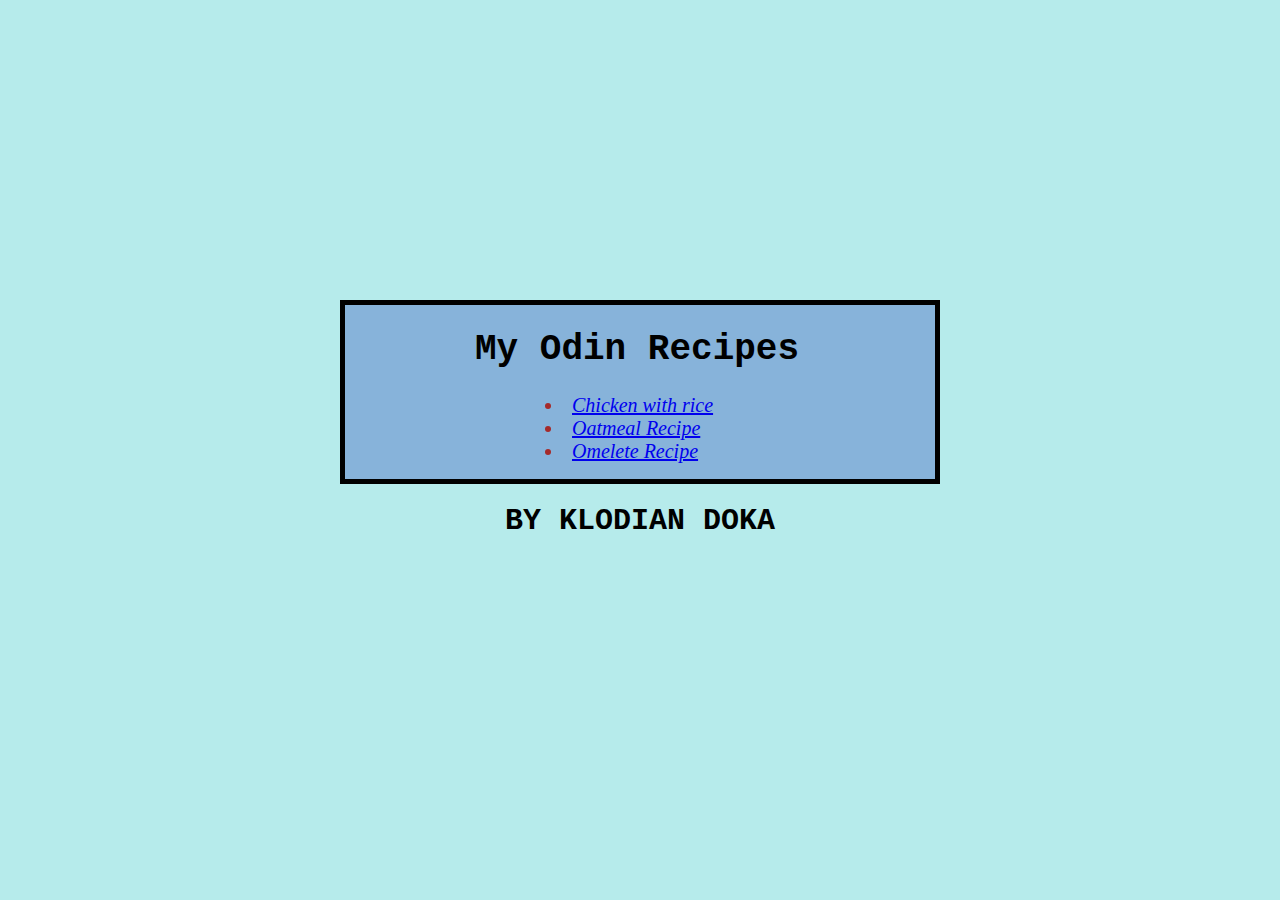
<file: index.html>
<!DOCTYPE html>
<html lang="en">
<head>
    <meta charset="UTF-8">
    <meta name="viewport" content="width=device-width, initial-scale=1.0">
    <link rel="stylesheet" href="style.css">
    <title>Odin Recipes</title>
</head>
<body id="indexBody">
    <div id="mainBody">
        <h1 class="title">My Odin Recipes</h1>
            <ul class="parent">
                <li class="list"><a href="recipes/chicken-rice.html">Chicken with rice</a></li>
                <li class="list"><a href="recipes/oatmeal.html">Oatmeal Recipe</a></li>
                <li class="list"><a href="recipes/omelete.html">Omelete Recipe</a></li>
            </ul>
    </div>
    <div class="owner">BY KLODIAN DOKA</div>
    
 
</body>
</html>
</file>
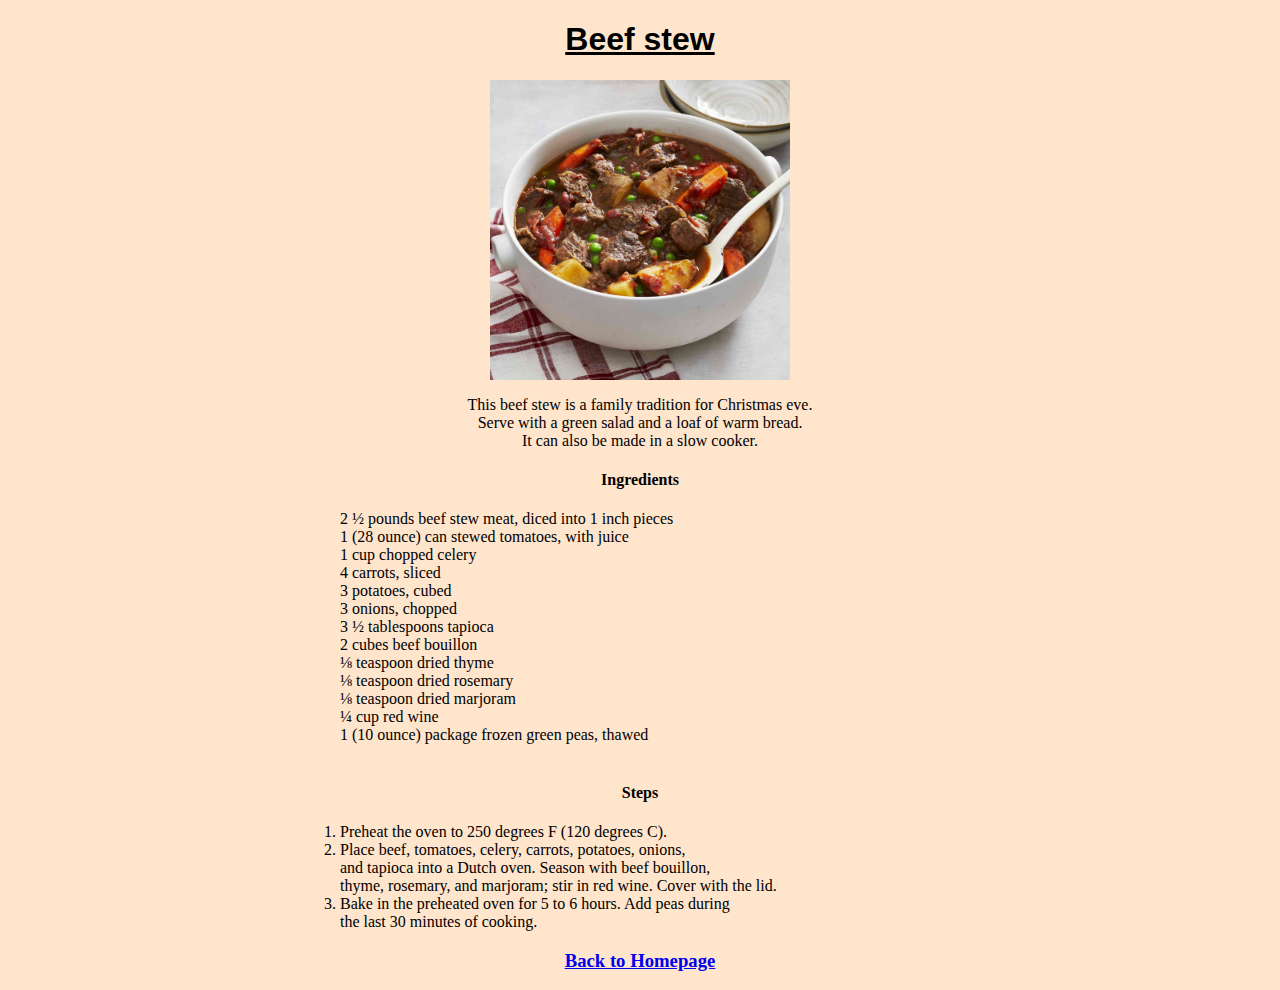
<file: recipes/beefstew.html>
<!DOCTYPE html>
<html lang="en">
<head>
    <link rel="stylesheet" href="../style/style.css">
    <meta charset="UTF-8">
    <meta name="viewport" content="width=device-width, initial-scale=1.0">
    <title>Beef Stew</title>
</head>
<body>
    <div class="recipes-title">
        <h1>Beef stew</h1>
    </div>
    <img class="recipes-img" src="../img/beefstew.jpg" alt="Beef stew" height="300" width="300">
        <div class="recipes-desc">
        <p>This beef stew is a family tradition for Christmas eve. <br>
       Serve with a green salad and a loaf of warm bread. <br>
       It can also be made in a slow cooker.</p>
    </div>
    
    <div class="main-page">
        <div class="recipes-ingredients">
            <h4>Ingredients</h4>
            <ul>
                <li>2 ½ pounds beef stew meat, diced into 1 inch pieces</li>
                <li>1 (28 ounce) can stewed tomatoes, with juice</li>
                <li>1 cup chopped celery</li>
                <li>4 carrots, sliced</li>
                <li>3 potatoes, cubed</li>
                <li>3 onions, chopped</li>
                <li>3 ½ tablespoons tapioca</li>
                <li>2 cubes beef bouillon</li>
                <li>⅛ teaspoon dried thyme</li>
                <li>⅛ teaspoon dried rosemary</li>
                <li>⅛ teaspoon dried marjoram</li>
                <li>¼ cup red wine</li>
                <li>1 (10 ounce) package frozen green peas, thawed</li>
             </ul>
        </div>  
    <br>
        <div class="recipes-steps">
            <h4>Steps</h4>
                <ol>
                    <li>Preheat the oven to 250 degrees F (120 degrees C).</li>
                    <li>Place beef, tomatoes, celery, carrots, potatoes, onions,<br>
                    and tapioca into a Dutch oven. Season with beef bouillon,<br>
                    thyme, rosemary, and marjoram; stir in red wine. Cover with the lid.</li>
                    <li>Bake in the preheated oven for 5 to 6 hours. Add peas during <br>
                    the last 30 minutes of cooking.</li>
                </ol>

        </div>
    
    </div>
    
    <h3 class="footer"><a href="../index.html">Back to Homepage</a></h3>
</body>
</html>
</file>
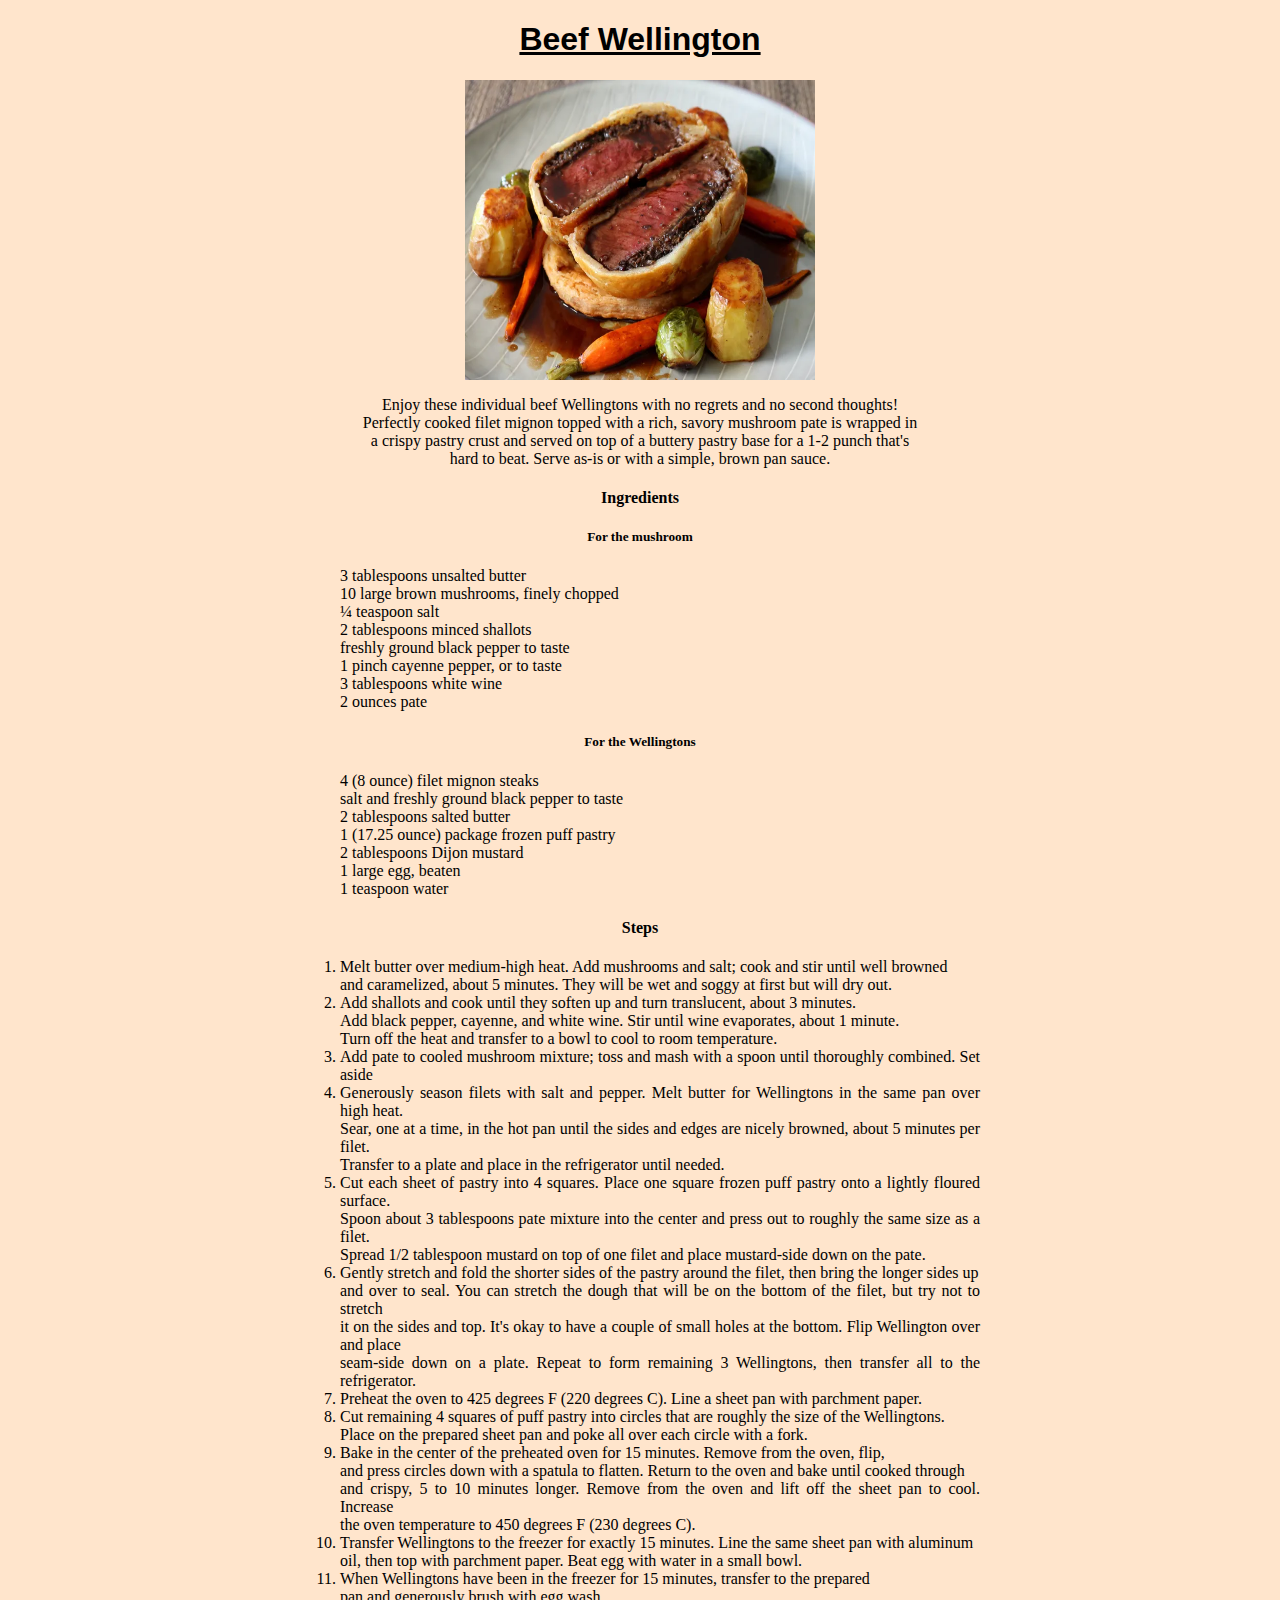
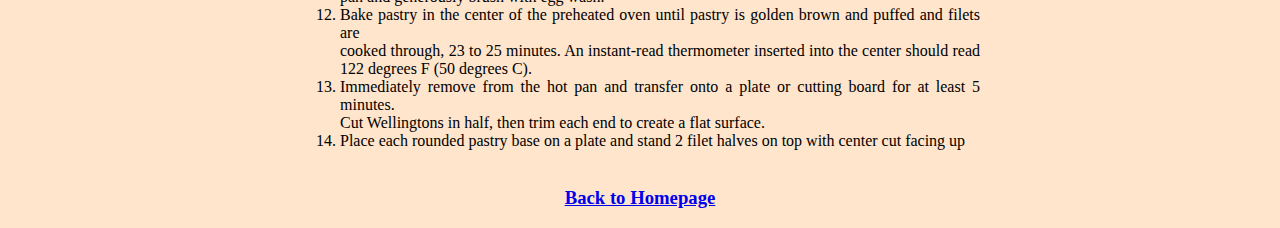
<file: recipes/beefwellington.html>
<!DOCTYPE html>
<html lang="en">
<head>
    <link rel="stylesheet" href="../style/style.css">
    <meta charset="UTF-8">
    <meta name="viewport" content="width=device-width, initial-scale=1.0">
    <title>Beef Wellington</title>
</head>
<body>
    <div class="recipes-title">
        <h1>Beef Wellington</h1>
    </div>
    <img class="recipes-img" src="../img/beefwellington.jpg" alt="Beef Wellington" height="300" width="350">
    <div class="recipes-desc">
        <p>Enjoy these individual beef Wellingtons with no regrets and no second thoughts! <br>
           Perfectly cooked filet mignon topped with a rich, savory mushroom pate is wrapped in <br>
           a crispy pastry crust and served on top of a buttery pastry base for a 1-2 punch that's <br>
           hard to beat. Serve as-is or with a simple, brown pan sauce.</p>
    </div>
    <div class="main-page">
        <div class="recipes-ingredients">
            <h4>Ingredients</h4>
            <h5>For the mushroom</h5>
            <ul>
                <li>3 tablespoons unsalted butter</li>
                <li>10 large brown mushrooms, finely chopped</li>
                <li>¼ teaspoon salt</li>
                <li>2 tablespoons minced shallots</li>
                <li>freshly ground black pepper to taste</li>
                <li>1 pinch cayenne pepper, or to taste</li>
                <li>3 tablespoons white wine</li>
                <li>2 ounces pate</li>
            </ul>
            <h5>For the Wellingtons</h5>
            <ul>
                <li>4 (8 ounce) filet mignon steaks</li>
                <li>salt and freshly ground black pepper to taste</li>
                <li>2 tablespoons salted butter</li>
                <li>1 (17.25 ounce) package frozen puff pastry</li>
                <li>2 tablespoons Dijon mustard</li>
                <li>1 large egg, beaten</li>
                <li>1 teaspoon water</li>
            </ul>
        </div>
        <div class="recipes-steps">
            <h4>Steps</h4>
    <ol>
        <li>Melt butter over medium-high heat. Add mushrooms and salt; cook and stir until well browned <br>
            and caramelized, about 5 minutes. They will be wet and soggy at first but will dry out.</li>
        <li>Add shallots and cook until they soften up and turn translucent, about 3 minutes. <br>
            Add black pepper, cayenne, and white wine. Stir until wine evaporates, about 1 minute. <br> 
            Turn off the heat and transfer to a bowl to cool to room temperature.</li>
        <li>Add pate to cooled mushroom mixture; toss and mash with a spoon until thoroughly combined. Set aside</li>
        <li>Generously season filets with salt and pepper. Melt butter for Wellingtons in the same pan over high heat. <br>
            Sear, one at a time, in the hot pan until the sides and edges are nicely browned, about 5 minutes per filet. <br>
            Transfer to a plate and place in the refrigerator until needed.</li>
        <li>Cut each sheet of pastry into 4 squares. Place one square frozen puff pastry onto a lightly floured surface. <br>
            Spoon about 3 tablespoons pate mixture into the center and press out to roughly the same size as a filet. <br>
            Spread 1/2 tablespoon mustard on top of one filet and place mustard-side down on the pate.</li>
        <li>Gently stretch and fold the shorter sides of the pastry around the filet, then bring the longer sides up <br>
            and over to seal. You can stretch the dough that will be on the bottom of the filet, but try not to stretch <br>
            it on the sides and top. It's okay to have a couple of small holes at the bottom. Flip Wellington over and place <br>
            seam-side down on a plate. Repeat to form remaining 3 Wellingtons, then transfer all to the refrigerator.</li>
        <li>Preheat the oven to 425 degrees F (220 degrees C). Line a sheet pan with parchment paper.</li>
        <li>Cut remaining 4 squares of puff pastry into circles that are roughly the size of the Wellingtons. <br>
            Place on the prepared sheet pan and poke all over each circle with a fork.</li>
        <li>Bake in the center of the preheated oven for 15 minutes. Remove from the oven, flip, <br>
            and press circles down with a spatula to flatten. Return to the oven and bake until cooked through <br>
            and crispy, 5 to 10 minutes longer. Remove from the oven and lift off the sheet pan to cool. Increase <br>
             the oven temperature to 450 degrees F (230 degrees C).</li>
        <li>Transfer Wellingtons to the freezer for exactly 15 minutes. Line the same sheet pan with aluminum <br>
            oil, then top with parchment paper. Beat egg with water in a small bowl.</li>
        <li>When Wellingtons have been in the freezer for 15 minutes, transfer to the prepared <br>
            pan and generously brush with egg wash.</li>
        <li>Bake pastry in the center of the preheated oven until pastry is golden brown and puffed and filets are <br>
            cooked through, 23 to 25 minutes. An instant-read thermometer inserted into the center should read 122 degrees F (50 degrees C).</li>
        <li>Immediately remove from the hot pan and transfer onto a plate or cutting board for at least 5 minutes. <br>
             Cut Wellingtons in half, then trim each end to create a flat surface.</li>
        <li>Place each rounded pastry base on a plate and stand 2 filet halves on top with center cut facing up</li>   
    </ol>
        </div>
    </div>
    
    <br>
    
    <h3 class="footer"><a href="../index.html">Back to Homepage</a></h3>
</body>
</html>
</file>
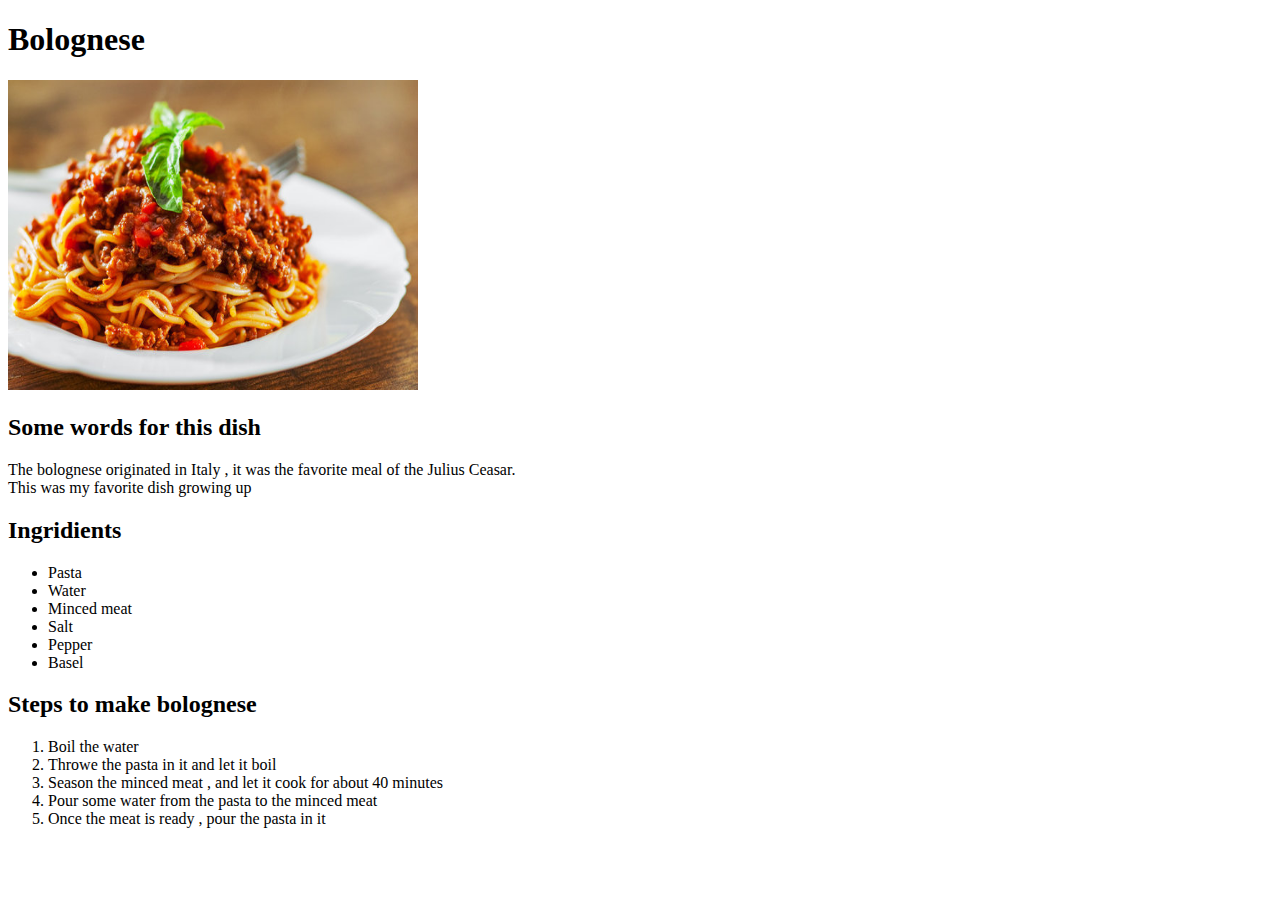
<file: recipes/bolognese.html>
<!DOCTYPE html>
<html lang="en">
<head>
    <meta charset="UTF-8">
    <meta name="viewport" content="width=device-width, initial-scale=1.0">
    <title>Bolognese</title>
</head>
<body>
    <h1>Bolognese</h1>
    <img src="img/bolognese.jpg" alt="Bolognese" height="310" width="410">
    <h2>Some words for this dish</h2>
    <p1>The bolognese originated in Italy , it was the favorite meal of the Julius Ceasar. <br>
    This was my favorite dish growing up</p1>
    <h2>Ingridients</h2>
    <ul>
        <li>Pasta</li>
        <li>Water</li>
        <li>Minced meat</li>
        <li>Salt</li>
        <li>Pepper</li>
        <li>Basel</li>
    </ul>
    <h2>Steps to make bolognese</h2>
    <ol>
        <li>Boil the water</li>
        <li>Throwe the pasta in it and let it boil</li>
        <li>Season the minced meat , and let it cook for about 40 minutes</li>
        <li>Pour some water from the pasta to the minced meat</li>
        <li>Once the meat is ready , pour the pasta in it</li>
    </ol>
</body>
</html>
</file>
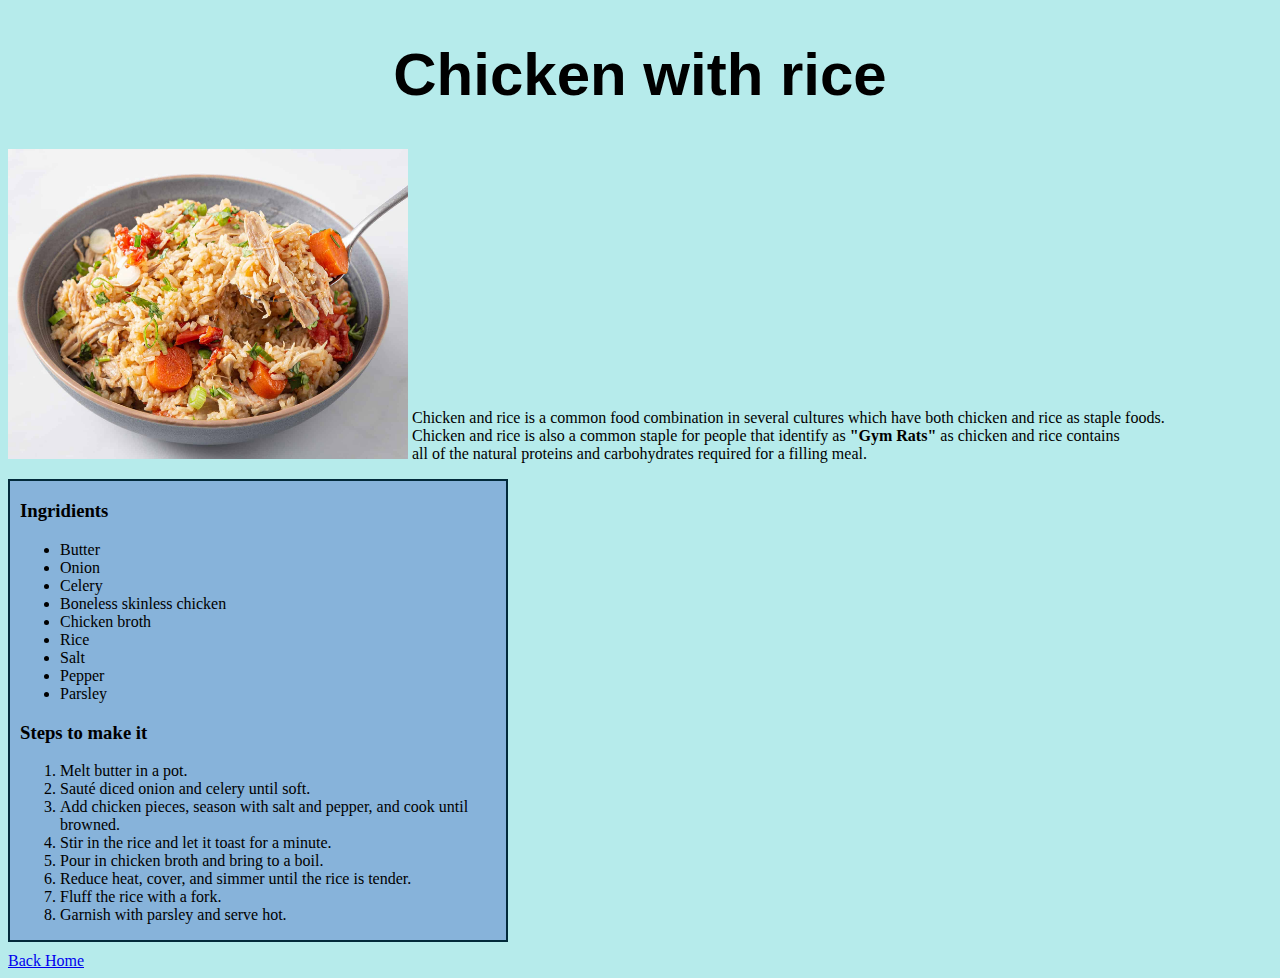
<file: recipes/chicken-rice.html>
<!DOCTYPE html>
<html lang="en">
<head>
    <meta charset="UTF-8">
    <meta name="viewport" content="width=device-width, initial-scale=1.0">
    <link rel="stylesheet" href="../style.css">
    <title>Chicken with rice</title>
</head>
<body class="recipesBody">
    <div class="header chicken">
        <h1>Chicken with rice</h1>
    </div>
        <div class="container0">
            <img src="../images/chickenrice.jpg" alt="Chicken with rice" width="400" height="310">
            <p class="para chicken">Chicken and rice is a common food combination in several cultures which have both chicken and rice as staple foods. <br>
            Chicken and rice is also a common staple for people that identify as <strong>"Gym Rats"</strong> as chicken and rice contains <br>
            all of the natural proteins and carbohydrates required for a filling meal.</p> 
        </div>
    <div class="container1">
        <div class="mid-box1">
            <h3>Ingridients</h3>
            <ul>
                <li>Butter</li>
                <li>Onion</li>
                <li>Celery</li>
                <li>Boneless skinless chicken</li>
                <li>Chicken broth</li>
                <li>Rice</li>
                <li>Salt</li>
                <li>Pepper</li>
                <li>Parsley</li>
            </ul>
        </div>
        <div class="mid-box2">  
            <h3 class>Steps to make it</h3>
                <ol>
                    <li>Melt butter in a pot.</li>
                    <li>Sauté diced onion and celery until soft.</li>
                    <li>Add chicken pieces, season with salt and pepper, and cook until browned.</li>
                    <li>Stir in the rice and let it toast for a minute.</li>
                    <li>Pour in chicken broth and bring to a boil.</li>
                    <li>Reduce heat, cover, and simmer until the rice is tender.</li>
                    <li>Fluff the rice with a fork.</li>
                    <li>Garnish with parsley and serve hot.</li>
    </ol>

         </div>
    </div>

    <a href="../index.html">Back Home</a>
</body>
</html>
</file>
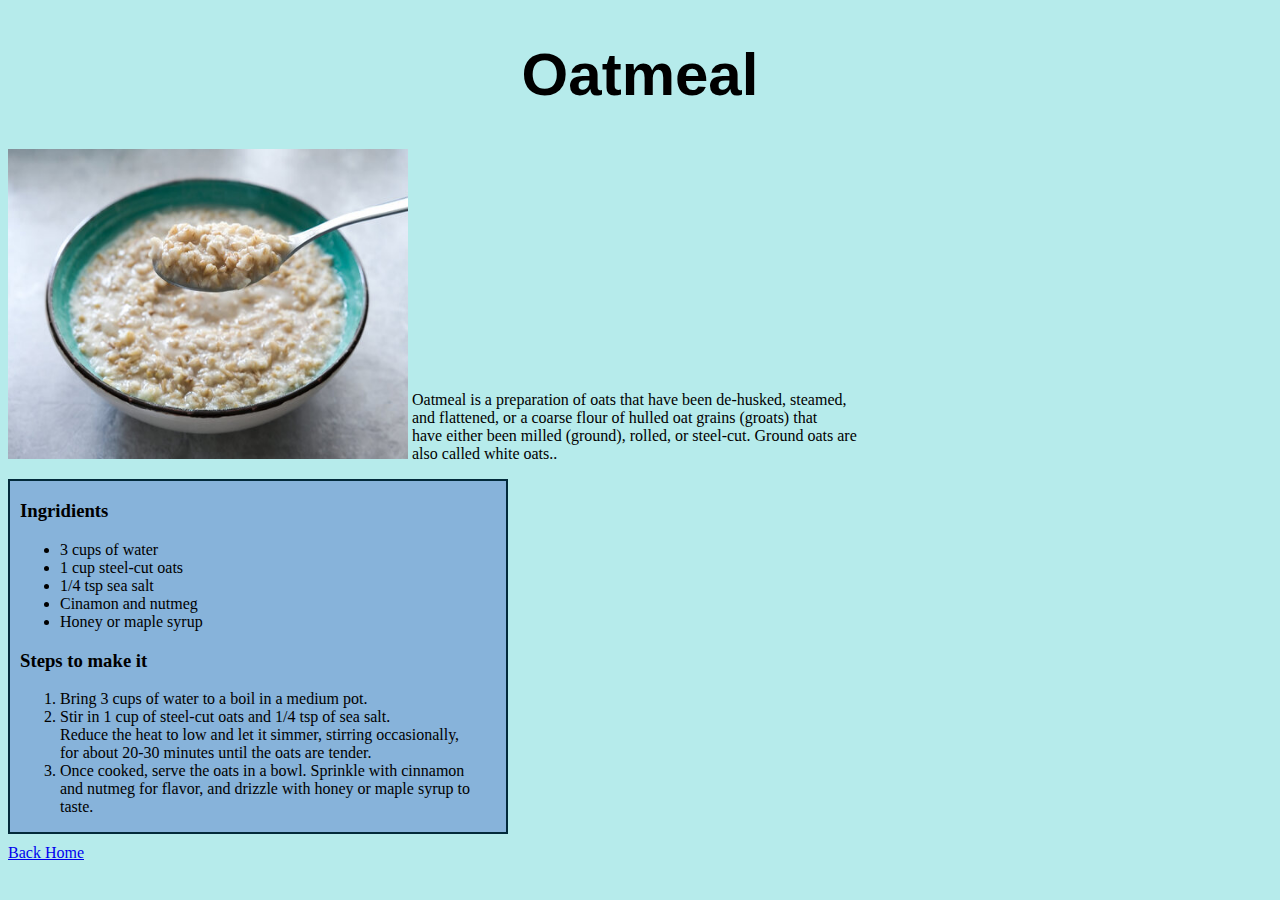
<file: recipes/oatmeal.html>
<!DOCTYPE html>
<html lang="en">
<head>
    <meta charset="UTF-8">
    <meta name="viewport" content="width=device-width, initial-scale=1.0">
    <link rel="stylesheet" href="../style.css">
    <title>Oatmeal</title>
</head>
<body class="recipesBody">
     <div class="header">
        <h1>Oatmeal</h1>
    </div>
        <div class="container0">
                <img src="../images/oatmeal.jpg" alt="Oatmeal" width="400" height="310">
                <p> Oatmeal is a preparation of oats that have been de-husked, steamed, <br> 
                    and flattened, or a coarse flour of hulled oat grains (groats) that <br>
                     have either been milled (ground), rolled, or steel-cut. Ground oats are <br>
                    also called white oats..</p>    
        </div>
    <div class="container1">
        <div class="mid-box1">
            <h3>Ingridients</h3>
                <ul>
                    <li>3 cups of water</li>
                    <li>1 cup steel-cut oats</li>
                    <li>1/4 tsp sea salt </li>
                    <li>Cinamon and nutmeg</li>
                    <li>Honey or maple syrup</li>
                 </ul>

        </div>
        <div class="mid-box2">
            <h3>Steps to make it</h3>
                <ol>
                    <li>Bring 3 cups of water to a boil in a medium pot.</li>
                    <li>Stir in 1 cup of steel-cut oats and 1/4 tsp of sea salt. <br>
                        Reduce the heat to low and let it simmer, stirring occasionally,<br>
                        for about 20-30 minutes until the oats are tender.</li>
                    <li>Once cooked, serve the oats in a bowl. Sprinkle with cinnamon <br>
                        and nutmeg for flavor, and drizzle with honey or maple syrup to taste.</li>
                </ol>

         </div>
    </div>
    
    
    <a href="../index.html">Back Home</a>
</body>
</html>
</file>
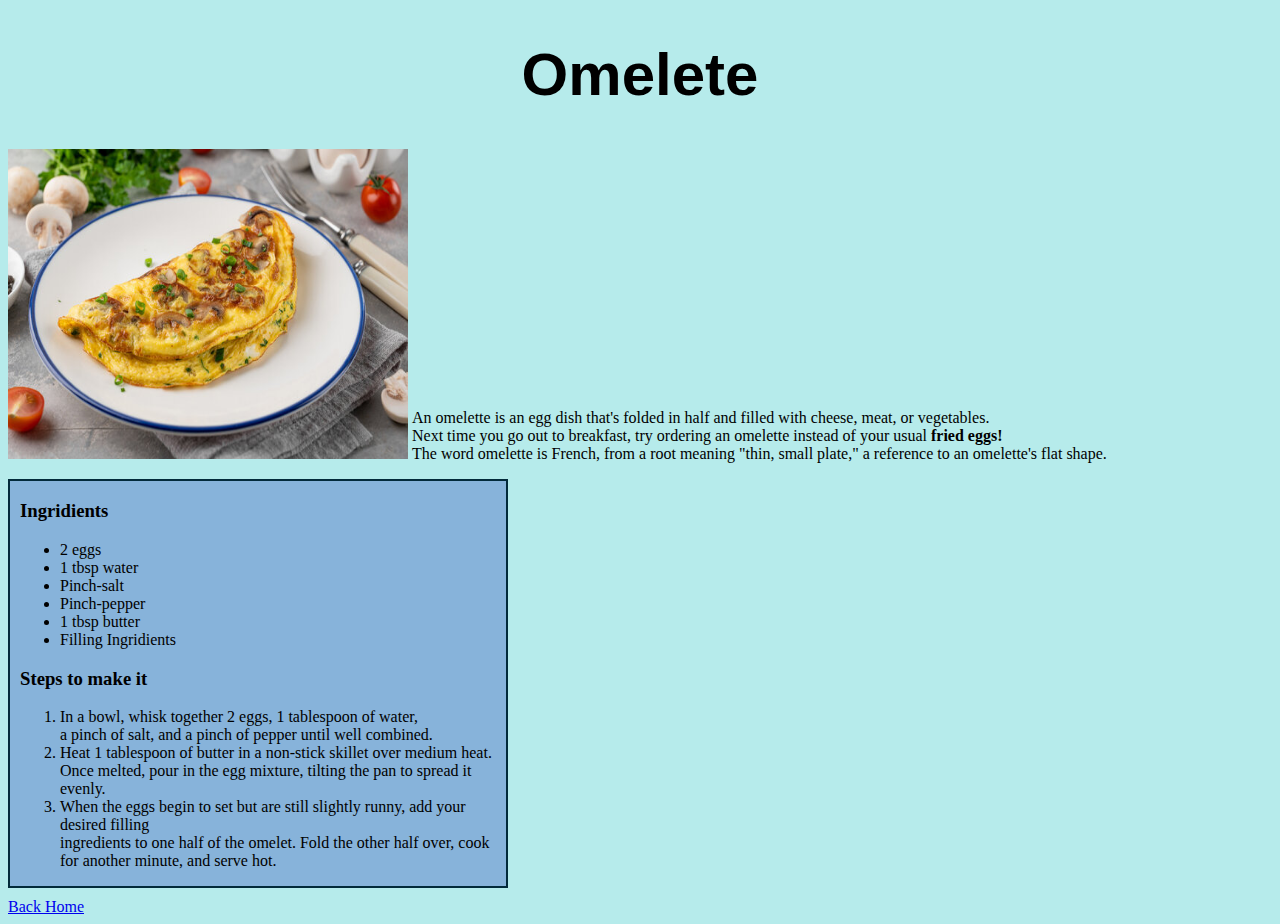
<file: recipes/omelete.html>
<!DOCTYPE html>
<html lang="en">
<head>
    <meta charset="UTF-8">
    <meta name="viewport" content="width=device-width, initial-scale=1.0">
    <link rel="stylesheet" href="../style.css">
    <title>Omelete</title>
</head>
<body class="recipesBody">
    <div class="header">
        <h1>Omelete</h1>
    </div>
    <div class="container0">
        <img src="../images/omelete.jpg" alt="Omelete" width="400" height="310">
    <p class="para omelete">An omelette is an egg dish that's folded in half and filled with cheese, meat, or vegetables. <br>
       Next time you go out to breakfast, try ordering an omelette instead of your usual <strong>fried eggs!</strong> <br>
       The word omelette is French, from a root meaning "thin, small plate," a reference to an omelette's flat shape.</p>
       
    </div>
    <div class="container1">
        <div class="mid-box1">
            <h3>Ingridients</h3>
                <ul>
                    <li>2 eggs</li>
                    <li>1 tbsp water</li>
                    <li>Pinch-salt</li>
                    <li>Pinch-pepper</li>
                    <li>1 tbsp butter</li>
                    <li>Filling Ingridients</li>
                </ul>

        </div>
        <div class="mid-box2">
            <h3 class="steps">Steps to make it</h3>
                <ol>
                    <li>In a bowl, whisk together 2 eggs, 1 tablespoon of water, <br>
                    a pinch of salt, and a pinch of pepper until well combined.</li>
                   <li>Heat 1 tablespoon of butter in a non-stick skillet over medium heat. <br>
                    Once melted, pour in the egg mixture, tilting the pan to spread it evenly.</li>
                    <li>When the eggs begin to set but are still slightly runny, add your desired filling <br>
                    ingredients to one half of the omelet. Fold the other half over, cook for another minute, and serve hot.</li>
                </ol>
         </div>
    </div>
    <a href="../index.html">Back Home</a>
</body>
</html>
</file>
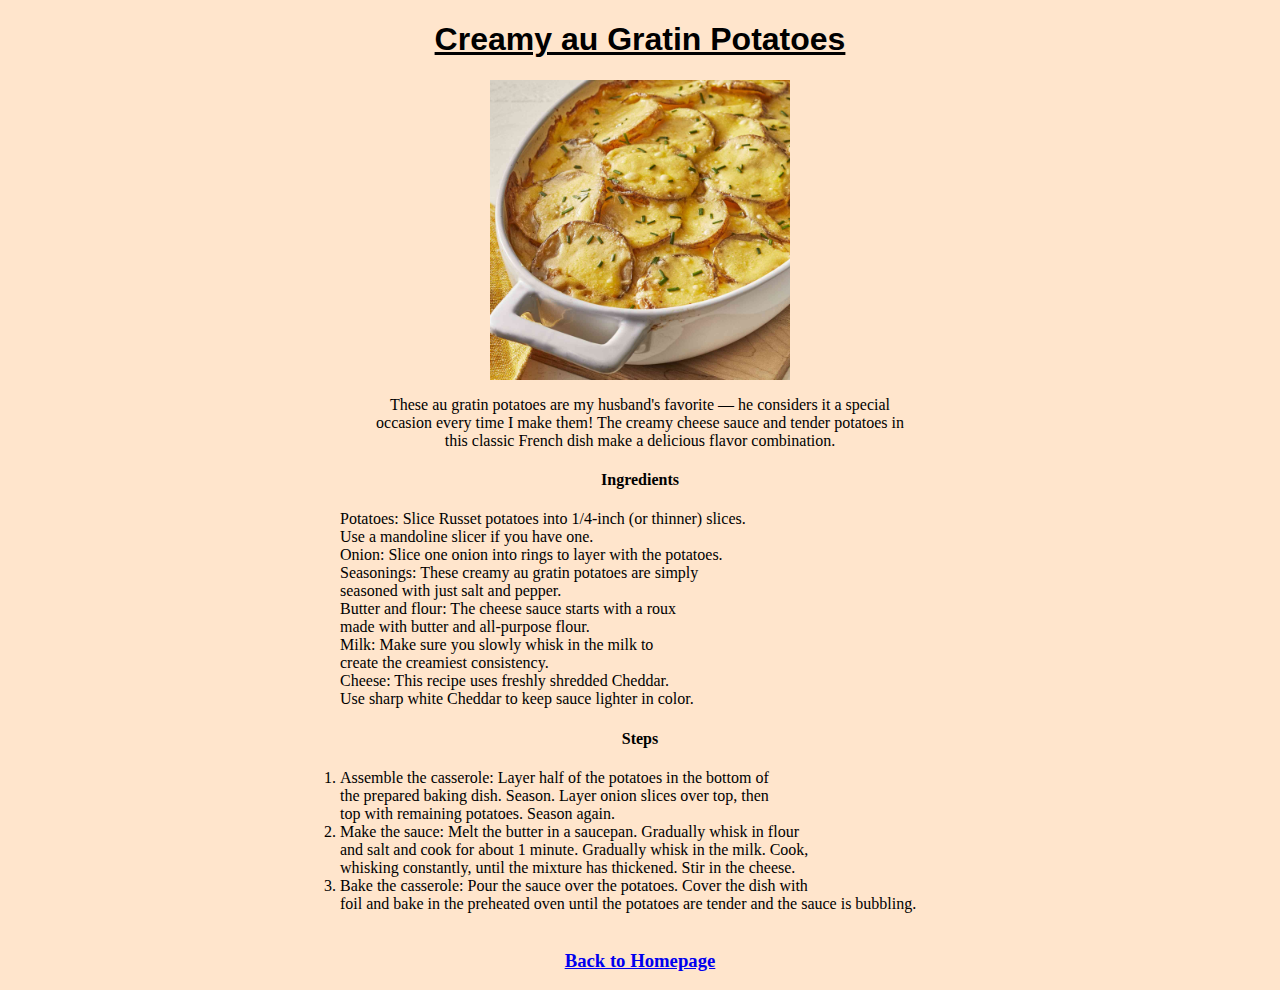
<file: recipes/potatoes.html>
<!DOCTYPE html>
<html lang="en">
<head>
    <link rel="stylesheet" href="../style/style.css">
    <meta charset="UTF-8">
    <meta name="viewport" content="width=device-width, initial-scale=1.0">
    <title>Creamy au Gratin Potatoes</title>
</head>
<body>
    <div class="recipes-title">
        <h1>Creamy au Gratin Potatoes</h1>
    </div>
    <img class="recipes-img" src="../img/potatoes.jpg" alt="Creamy au Gratin Potatoes" height="300" width="300">
        <div class="recipes-desc">
        <p>These au gratin potatoes are my husband's favorite — he considers it a special <br>
       occasion every time I make them! The creamy cheese sauce and tender potatoes in <br>
       this classic French dish make a delicious flavor combination.</p>
    </div>
    
    <div class="main-page">
        <div class="recipes-ingredients">
             <h4>Ingredients</h4>
            <ul>
                <li>Potatoes: Slice Russet potatoes into 1/4-inch (or thinner) slices. <br>
            Use a mandoline slicer if you have one.</li>
                <li>Onion: Slice one onion into rings to layer with the potatoes.</li>
                <li>Seasonings: These creamy au gratin potatoes are simply <br>
            seasoned with just salt and pepper.</li>
                <li>Butter and flour: The cheese sauce starts with a roux <br>
            made with butter and all-purpose flour.</li>
                <li>Milk: Make sure you slowly whisk in the milk to <br>
            create the creamiest consistency.</li>
                <li>Cheese: This recipe uses freshly shredded Cheddar. <br>
            Use sharp white Cheddar to keep sauce lighter in color.</li>
            </ul>
        </div>
        <div class="recipes-steps">
            <h4>Steps</h4>
            <ol>
                <li>Assemble the casserole: Layer half of the potatoes in the bottom of <br>
            the prepared baking dish. Season. Layer onion slices over top, then <br>
            top with remaining potatoes. Season again.</li>
                <li>Make the sauce: Melt the butter in a saucepan. Gradually whisk in flour <br>
            and salt and cook for about 1 minute. Gradually whisk in the milk. Cook, <br>
            whisking constantly, until the mixture has thickened. Stir in the cheese.</li>
                <li>Bake the casserole: Pour the sauce over the potatoes. Cover the dish with <br>
            foil and bake in the preheated oven until the potatoes are tender and the sauce is bubbling.</li>
            </ol>
        </div>
    </div>
    <br>
    <h3 class="footer"><a href="../index.html">Back to Homepage</a></h3>
</body>
</html>
</file>
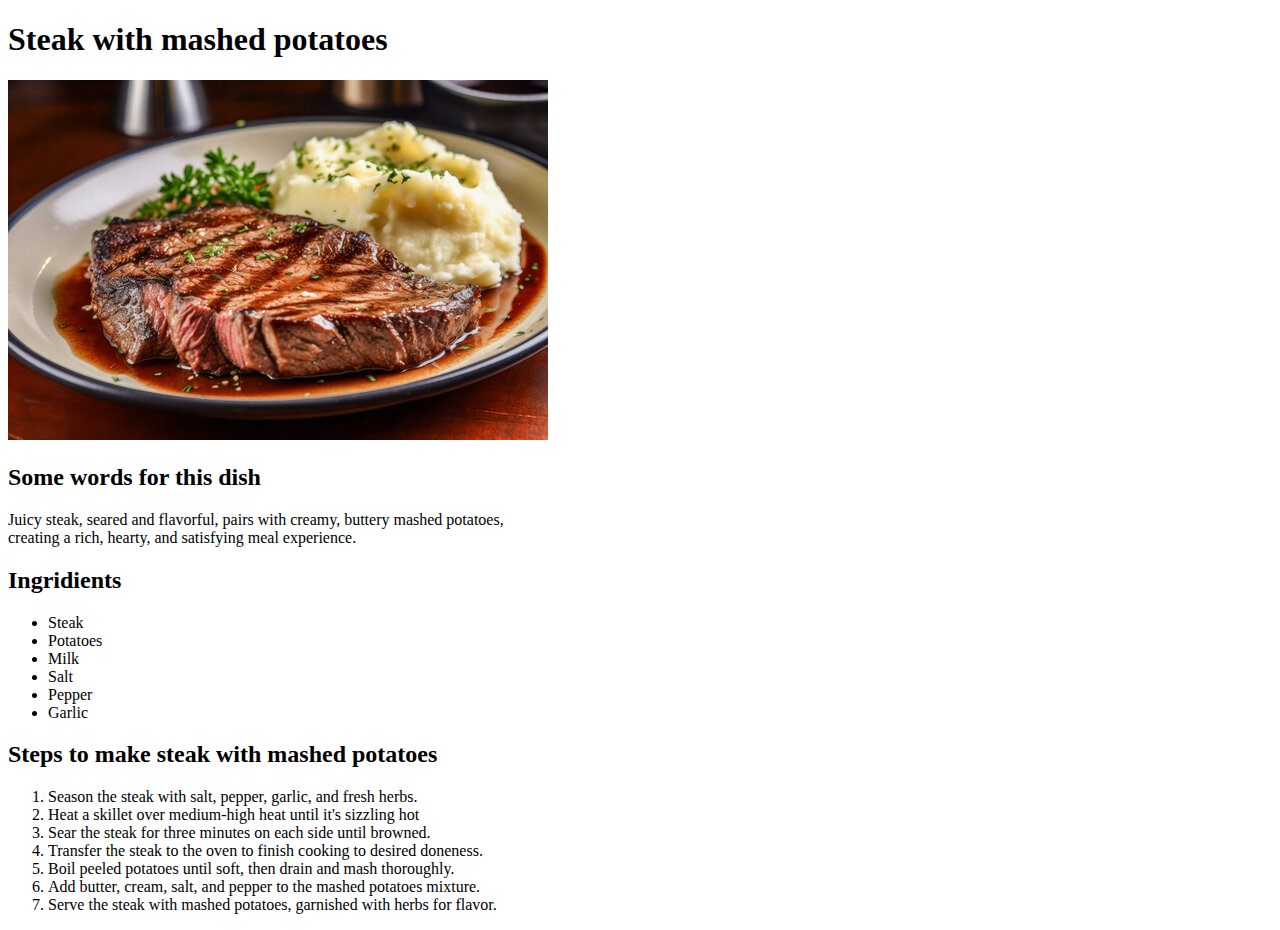
<file: recipes/steakpotatoes.html>
<!DOCTYPE html>
<html lang="en">
<head>
    <meta charset="UTF-8">
    <meta name="viewport" content="width=device-width, initial-scale=1.0">
    <title>Steak with Mashed Potatoes</title>
    <link rel="stylesheet" href="style.css">
</head>
<body>
    <h1>Steak with mashed potatoes</h1>
    <img src="img/steak.jpg" alt="Steak with mashed potatoes">
    <h2>Some words for this dish</h2>
    <p1>Juicy steak, seared and flavorful, pairs with creamy, buttery mashed potatoes, <br> creating a rich, hearty, and satisfying meal experience.</p1>
    <h2>Ingridients</h2>
    <ul>
        <li>Steak</li>
        <li>Potatoes</li>
        <li>Milk</li>
        <li>Salt</li>
        <li>Pepper</li>
        <li>Garlic</li>
    </ul>
    <h2>Steps to make steak with mashed potatoes</h2>
    <ol>
        <li>Season the steak with salt, pepper, garlic, and fresh herbs.</li>
        <li>Heat a skillet over medium-high heat until it's sizzling hot</li>
        <li>Sear the steak for three minutes on each side until browned.</li>
        <li>Transfer the steak to the oven to finish cooking to desired doneness.</li>
        <li>Boil peeled potatoes until soft, then drain and mash thoroughly.</li>
        <li>Add butter, cream, salt, and pepper to the mashed potatoes mixture.</li>
        <li>Serve the steak with mashed potatoes, garnished with herbs for flavor.</li>
    </ol>
</body>
</html>
</file>
<file: style.css>
/* index.html */

* {
    box-sizing: border-box;
    
}

#indexBody , .recipesBody {
    background-color: rgb(182, 235, 235);
}

#mainBody {
    width: 600px;
    padding-left: 130px;
    border: 5px solid black;
    margin-top: 300px;
    margin-bottom: 20px;
    margin-left: auto;
    margin-right: auto;
    background-color: rgb(135, 179, 218);
}

.owner {
        text-align: center; 
        margin: 0 auto; 
        width: fit-content; 
        font-weight: bold; 
        font-size: 30px;
        font-family: 'Courier New', Courier, monospace;
    
}

.title {
    font-size: 36px;
    font-weight: bold;
    font-family:'Courier New', Courier, monospace;
}

.parent {
    list-style-position: inside;
}

.list {
    font-style: italic;
    font-size: 20px;
    color: brown;
    padding-left: 30px;
}

.header {
    width: 800px;
    margin: 0 auto;
    text-align: center; 
    font-size: 30px;
    font-weight: bold;
    font-family: 'Segoe UI', Tahoma, Geneva, Verdana, sans-serif;
  }

.container0 img, .container0 p {
    display: inline-block;
}

.container1 {
    border: 2px solid rgb(2, 42, 58);
    padding-left: 10px;
    width: 500px;
    margin-bottom: 10px;
    background-color: rgb(135, 179, 218);

}
</file>
<file: style/style.css>
body {
    margin: 0;
    padding: 0;
    box-sizing: border-box;
    background-color: rgb(255, 229, 204);
}

.title {
    text-align: center; 
    margin-bottom: 50px;
}

div img {
    display: block;
    margin: auto;
}

.description {
    font-size: 20px;
    font-style:italic;
    font-family:'Gill Sans', 'Gill Sans MT', Calibri, 'Trebuchet MS', sans-serif;
    text-align: center;
}

.container {
    text-align: center;
    
}

.links li {
    list-style-type: none;
    display: inline;
    padding: 10px;
}

.final-p {
    margin-top: 50px;
    text-align: center;
    font-style: oblique;
    font-size: 20px;
}

.recipes-title {
    text-align: center;
    text-decoration:underline;
    font-family:'Gill Sans', 'Gill Sans MT', Calibri, 'Trebuchet MS', sans-serif;
    
}

.recipes-img {
    display: block;
    margin: auto;
}




.recipes-desc {
    text-align: center;
    font-family:Cambria, Cochin, Georgia, Times, 'Times New Roman', serif;

}




.recipes-ingredients, .recipes-steps {
    text-align: center;
    
}




.recipes-ingredients ul, .recipes-steps ol {
    list-style-type: none;
    width: 50%;
    margin: 0 auto;
    text-align: justify;
}




.footer {
    text-align: center;
}

.recipes-steps ol {
    list-style-type: decimali;
}
</file>
<file: recipes/style.css>
#bolognese {
    background-color:cadetblue;
}

.header {
    text-align: center;

}

.recipeTitle1 {
    color: black;
    font-size: 30px;
    font-style: italic;

}

.img1 {
    width: 500px;
}

.basicInfo {
    text-align: center;
    font-weight: bold;
    text-decoration: underline;

}

.middle {
    list-style-position: inside;
    display: flex;
    justify-content: center; 
    align-items: center;    
    flex-direction: column;  
        

    
}

#list , #oList {
    text-align: left;
}

.home {
    font-size: 20px;
    justify-content: center;
}
</file>
